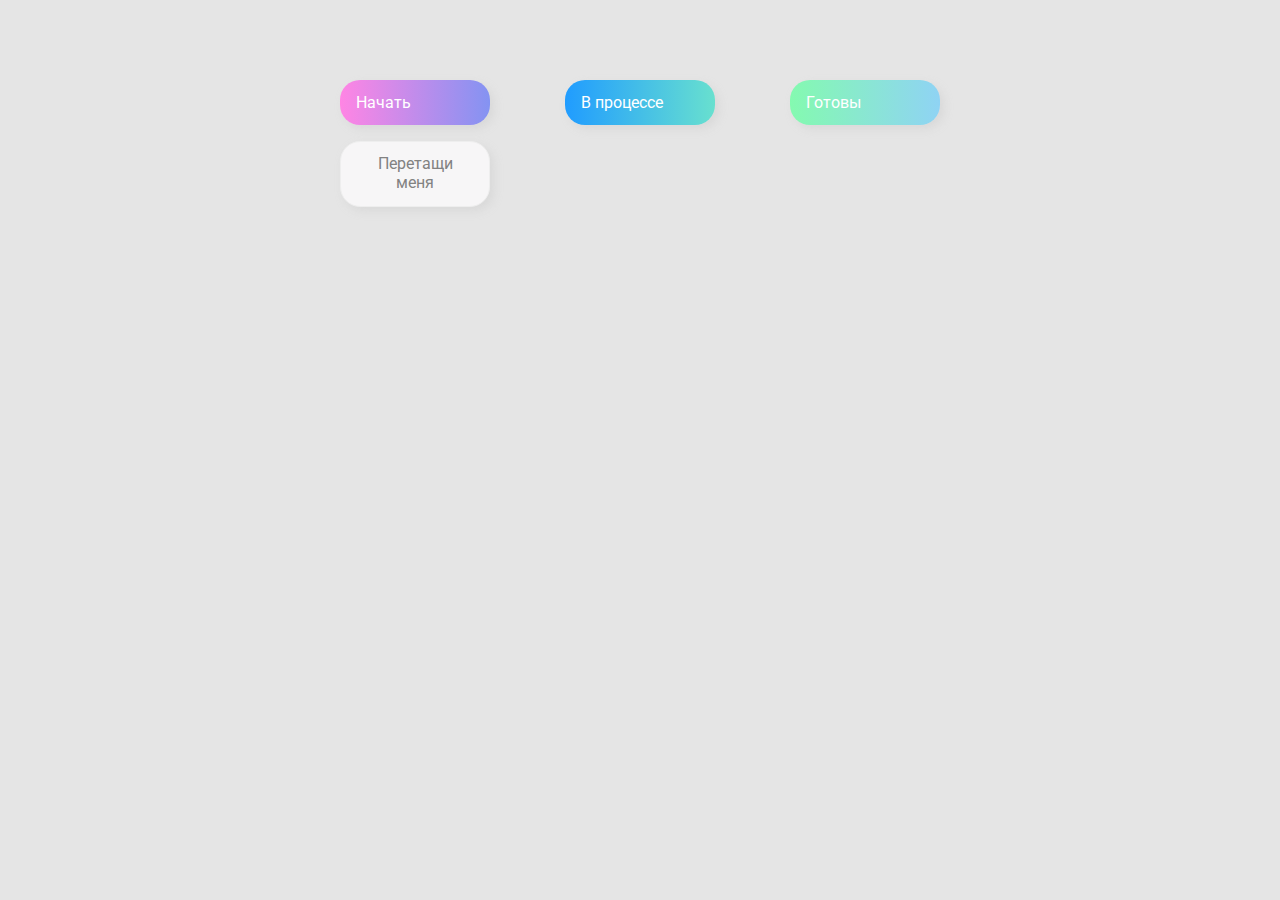
<file: 2_Drag_and_drop/index.html>
<!DOCTYPE html>
<html lang="en">
  <head>
    <meta charset="UTF-8" />
    <meta name="viewport" content="width=device-width, initial-scale=1.0" />
    <link rel="stylesheet" href="styles.css" />
    <title>Drag & Drop | Проект 2</title>
  </head>
  <body>
    <div>
      <div class="row">
          <div class="col-header start">Начать</div>
          <div class="col-header progress">В процессе</div>
          <div class="col-header done">Готовы</div>
      </div>

      <div class="row">
        <div class="placeholder">
          <div class="item" draggable="true">Перетащи меня</div>
        </div>
        <div class="placeholder"></div>
        <div class="placeholder"></div>
      </div>
      
    </div>
    <script src="app.js"></script>
  </body>
</html>
</file>
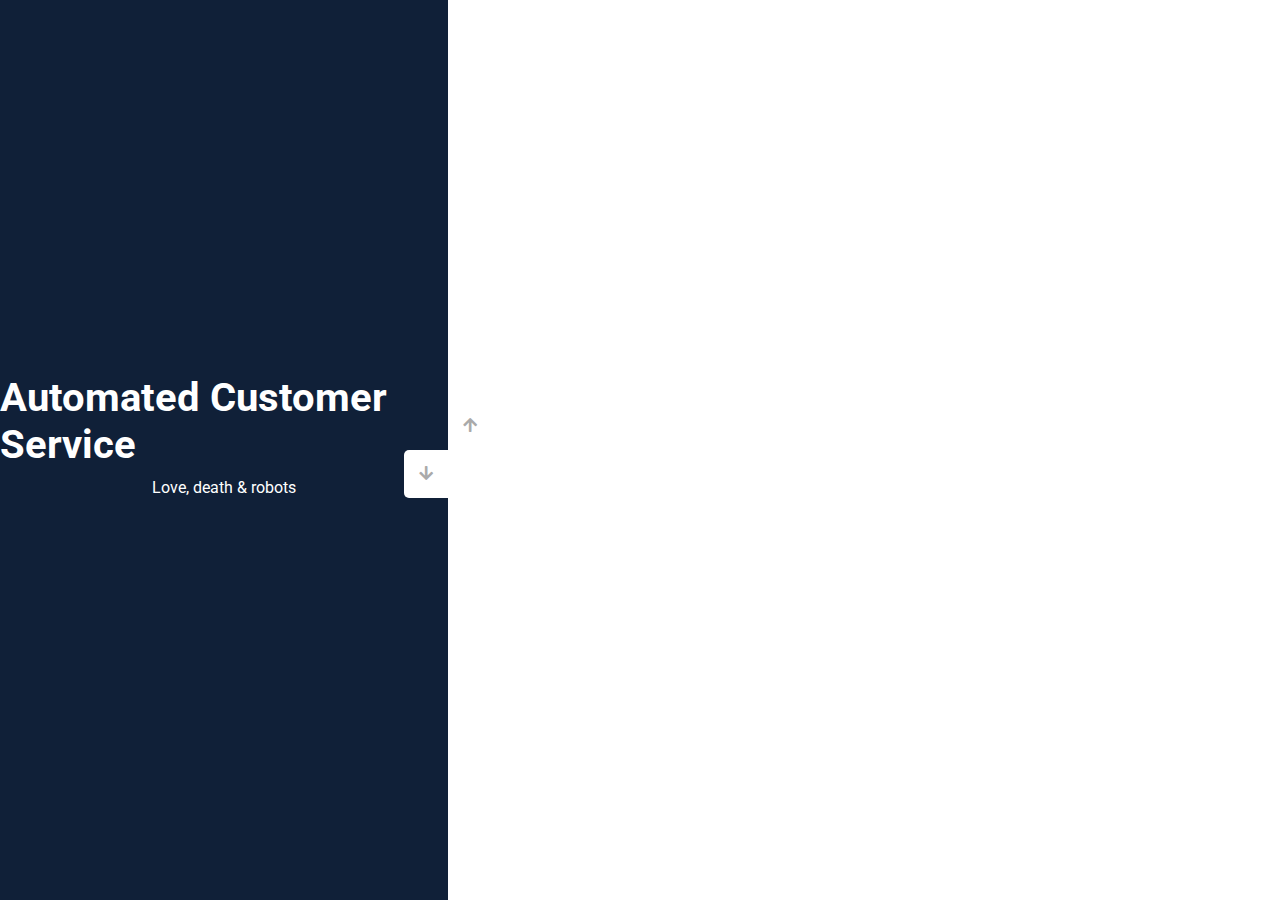
<file: 3_Slider/index.html>
<!DOCTYPE html>
<html lang="en">
  <head>
    <meta charset="UTF-8" />
    <meta name="viewport" content="width=device-width, initial-scale=1.0" />
    <link
      rel="stylesheet"
      href="https://cdnjs.cloudflare.com/ajax/libs/font-awesome/5.15.1/css/all.min.css"
    />
    <link rel="stylesheet" href="style.css" />
    <title>Слайдер | Проект 3</title>
  </head>
  <body>
    <div class="container">
      <div class="sidebar">
        <div style="background: linear-gradient(229.99deg, #9CADBE -50%, #FA9842 145%);">
          <h1>Snow in the desert</h1>
          <p>Love, death & robots</p>
        </div>
        <div style="background: linear-gradient(215.32deg, #C99E63 -1%, #7E412B 124%);">
          <h1>Life Hutch</h1>
          <p>Love, death & robots</p>
        </div>
        <div style="background: linear-gradient(221.87deg, #E9D0B3 1%, #6AC6D5 128%);">
          <h1>Zima Blue</h1>
          <p>Love, death & robots</p>
        </div>
        <div style="background: linear-gradient(220.16deg, #102038 -8%, #102038 138%);">
          <h1>Automated Customer Service</h1>
          <p>Love, death & robots</p>
        </div>
      </div>
      <div class="main-slide">
        <div
          style="
            background-image: url('https://images.unsplash.com/photo-1488590528505-98d2b5aba04b?ixid=MnwxMjA3fDB8MHxwaG90by1wYWdlfHx8fGVufDB8fHx8&ixlib=rb-1.2.1&auto=format&fit=crop&w=1950&q=80');
          "
        ></div>
        <div
          style="
            background-image: url('https://images.unsplash.com/photo-1519389950473-47ba0277781c?ixid=MnwxMjA3fDB8MHxwaG90by1wYWdlfHx8fGVufDB8fHx8&ixlib=rb-1.2.1&auto=format&fit=crop&w=1950&q=80');
          "
        ></div>
        <div
          style="
            background-image: url('https://images.unsplash.com/photo-1515378791036-0648a3ef77b2?ixid=MnwxMjA3fDB8MHxwaG90by1wYWdlfHx8fGVufDB8fHx8&ixlib=rb-1.2.1&auto=format&fit=crop&w=1050&q=80');
          "
        ></div>
        <div
          style="
            background-image: url('https://images.unsplash.com/photo-1497493292307-31c376b6e479?ixid=MnwxMjA3fDB8MHxwaG90by1wYWdlfHx8fGVufDB8fHx8&ixlib=rb-1.2.1&auto=format&fit=crop&w=1051&q=80');
          "
        ></div>
      </div>
      <div class="controls">
        <button class="down-button">
          <i class="fas fa-arrow-down"></i>
        </button>
        <button class="up-button">
          <i class="fas fa-arrow-up"></i>
        </button>
      </div>
    </div>
    <script src="app.js"></script>
  </body>
</html>
</file>
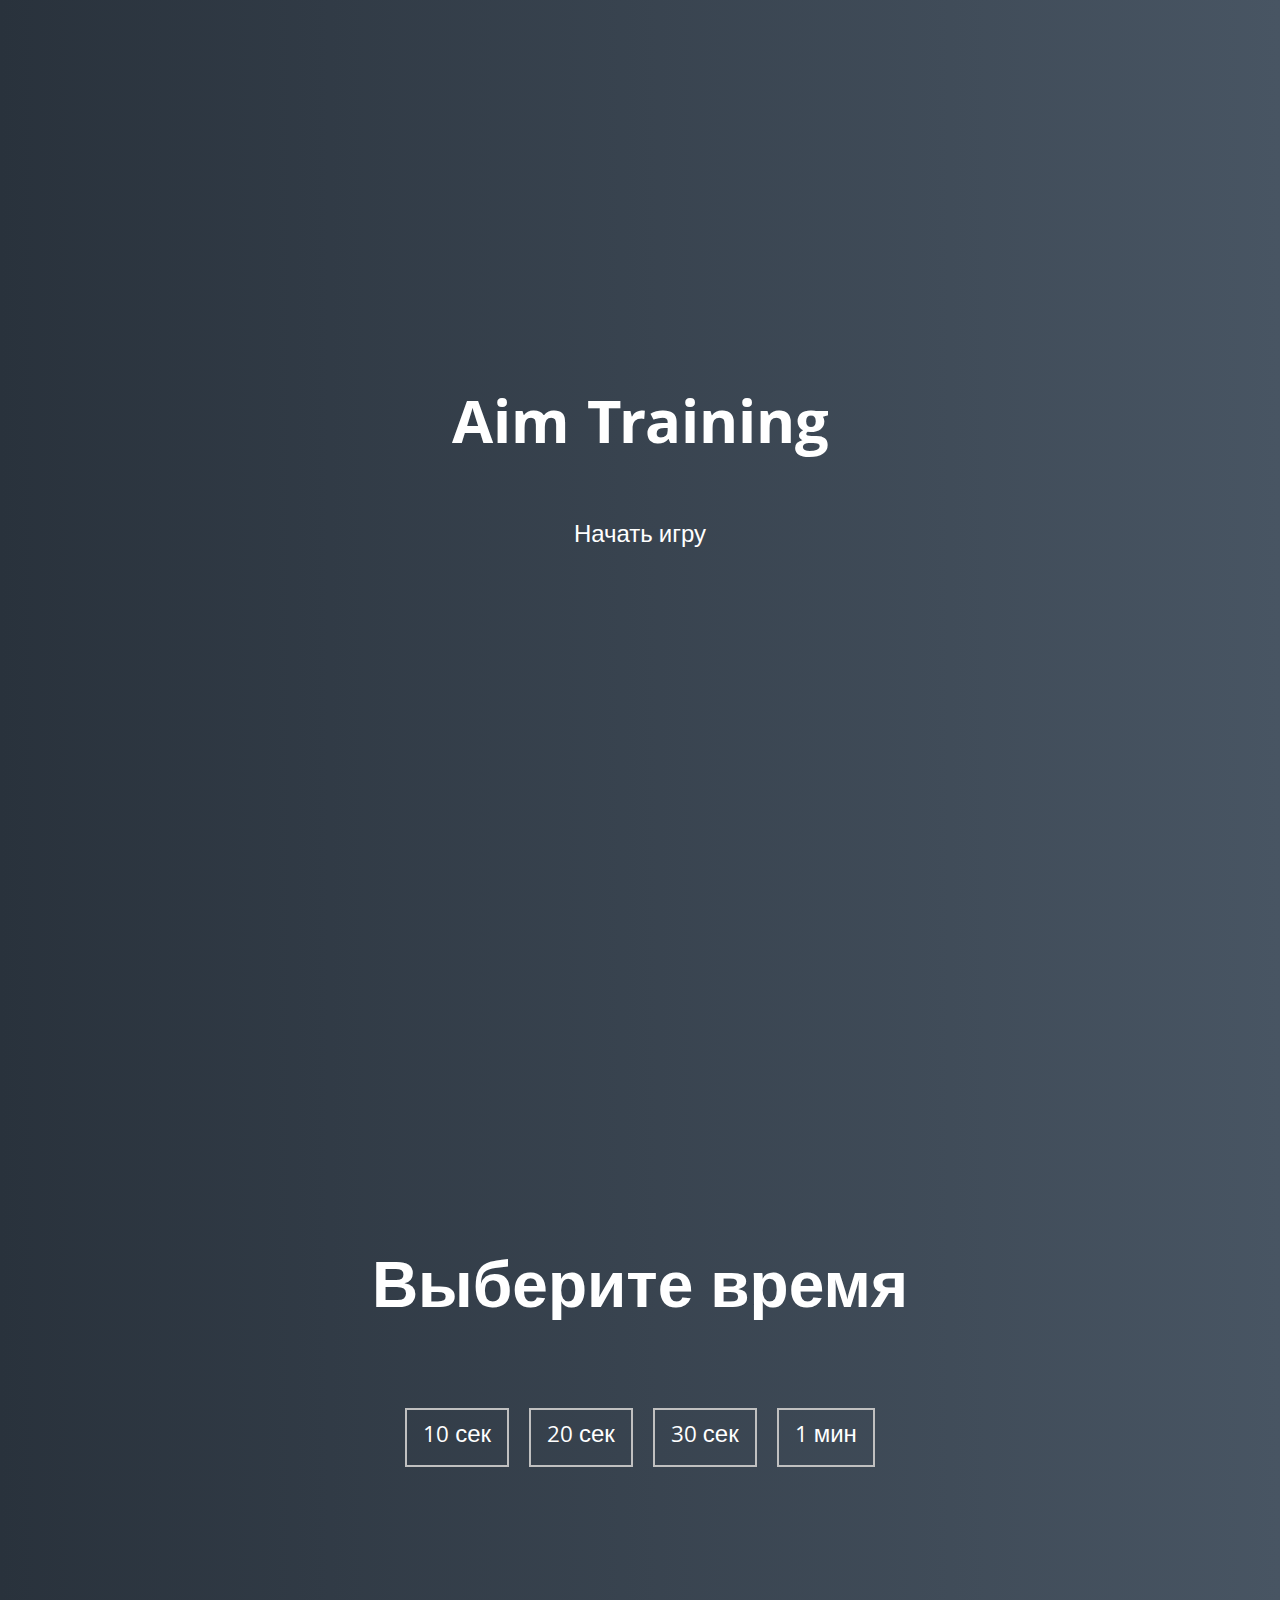
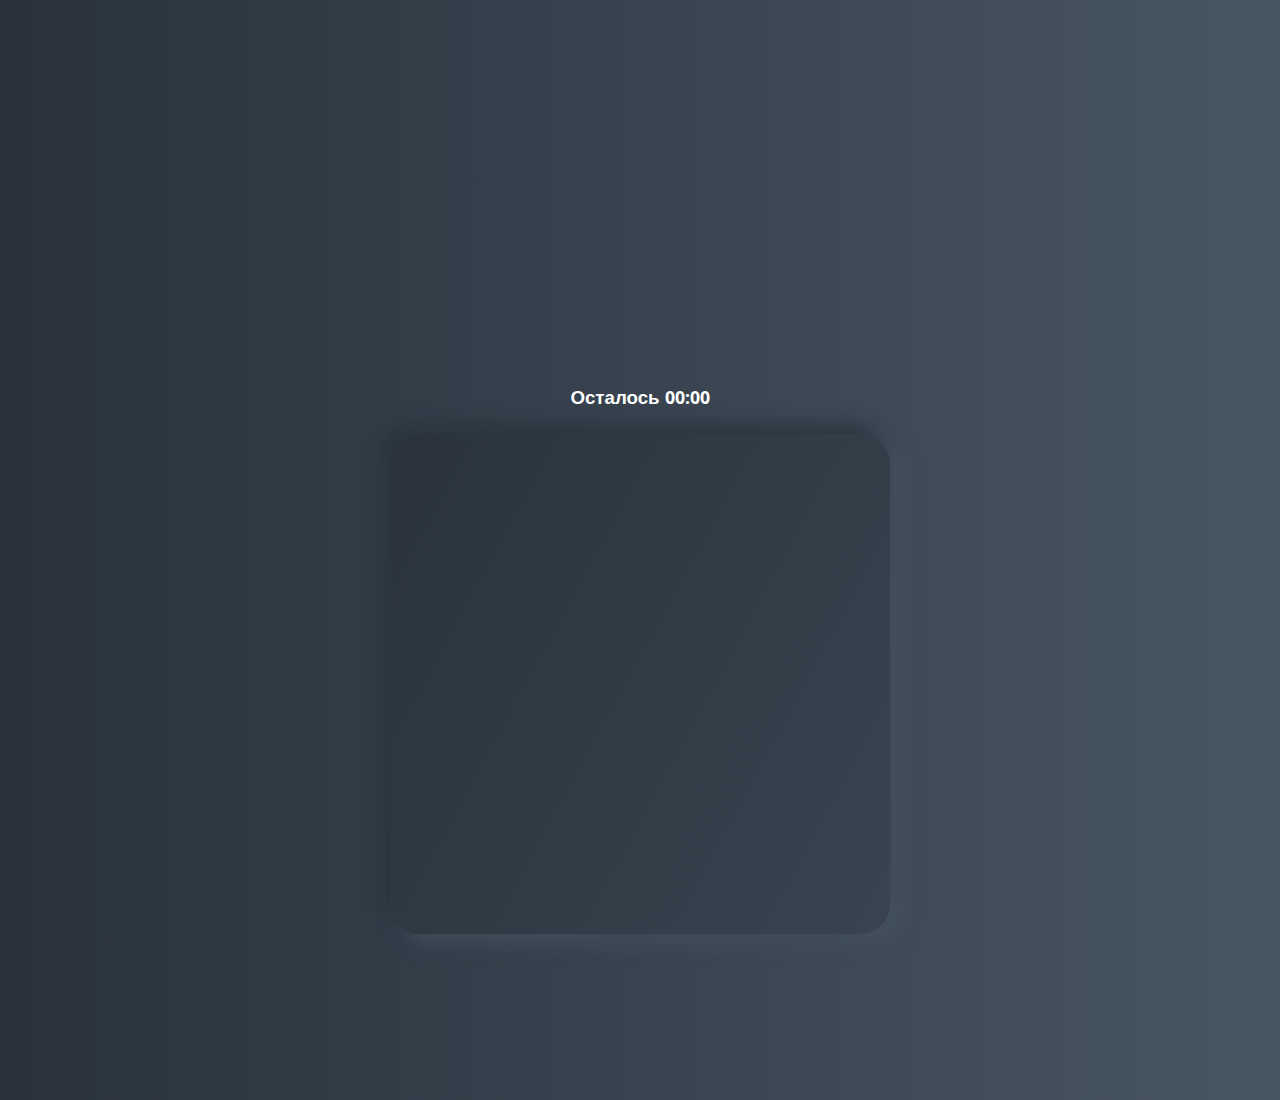
<file: 5_Aim-game/index.html>
<!DOCTYPE html>
<html lang="en">
  <head>
    <meta charset="UTF-8" />
    <meta name="viewport" content="width=device-width, initial-scale=1.0" />
    <link rel="stylesheet" href="styles.css" />
    <title>Aim Training | Проект 5</title>
  </head>
  <body>
    <div class="screen">
      <h1>Aim Training</h1>
      <a href="#" class="start" id="start">Начать игру</a>
    </div>

    <div class="screen">
      <h1>Выберите время</h1>
      <ul class="time-list" id="time-list">
        <li>
          <button class="time-btn" data-time="10">
            10 сек
          </button>
        </li>
        <li>
          <button class="time-btn" data-time="20">
            20 сек
          </button>
        </li>
        <li>
          <button class="time-btn" data-time="30">
            30 сек
          </button>
        </li>
        <li>
        <button class="time-btn" data-time="60">
          1 мин
        </button>
        </li>
      </ul>
    </div>

    <div class="screen">
      <h3>Осталось <span id="time">00:00</span></h3>
      <div class="board" id="board"></div>
    </div>
    <script src="app.js"></script>
  </body>
</html>
</file>
<file: 2_Drag_and_drop/styles.css>
@import url('https://fonts.googleapis.com/css?family=Roboto&display=swap');

* {
  box-sizing: border-box;
}

body {
  font-family: 'Roboto', sans-serif;
  background-color: #e5e5e5;
  display: flex;
  padding-top: 5rem;
  justify-content: center;
  overflow: hidden;
  margin: 0;
}

.row {
  display: flex;
  width: 600px;
  justify-content: space-between;
  margin-bottom: 1rem;
}

.col-header {
  width: 150px;
  box-shadow: 4px 4px 9px rgba(198, 198, 198, 0.36);
  border-radius: 20px;
  padding: 0.8rem 1rem;
  color: #fff;
}

.item {
  width: 150px;
  height: 66px;
  border: 1px solid #eee;
  box-shadow: 4px 4px 9px rgba(198, 198, 198, 0.36);
  border-radius: 20px;
  background: #f7f6f7;
  padding: 0.8rem 1rem;
  color: #828282;
  text-align: center;
  cursor: grab;
}

.item:active {
  cursor: grabbing;
}

.placeholder {
  width: 150px;
  height: 66px;
}

.start {
  background: linear-gradient(90deg, #ff85e4 0%, #229efd 179.25%);
}

.progress {
  background: linear-gradient(90deg, #209cff 0%, #68e0cf 100%);
}

.done {
  background: linear-gradient(90deg, #84fab0 0%, #8fd3f4 100%);
}

.hold {
  border: 5px solid #eee;
}

.hide {
  display: none;
}

.hovered {
  border-top: 2px solid #8ed7ed;
}
</file>
<file: 3_Slider/style.css>
@import url('https://fonts.googleapis.com/css?family=Roboto&display=swap');

* {
  box-sizing: border-box;
  margin: 0;
  padding: 0;
}

body {
  font-family: 'Roboto', sans-serif;
  height: 100vh;
}

.container {
  position: relative;
  overflow: hidden;
  width: 100vw;
  height: 100vh;
}

.sidebar {
  height: 100%;
  width: 35%;
  position: absolute;
  top: 0;
  left: 0;
  transition: transform 0.5s ease-in-out;
}

.sidebar > div {
  height: 100%;
  width: 100%;
  display: flex;
  flex-direction: column;
  align-items: center;
  justify-content: center;
  color: #fff;
}

.sidebar h1 {
  font-size: 40px;
  margin-bottom: 10px;
  margin-top: -30px;
}

.main-slide {
  height: 100%;
  position: absolute;
  top: 0;
  left: 35%;
  width: 65%;
  transition: transform 0.5s ease-in-out;
}

.main-slide > div {
  background-repeat: no-repeat;
  background-size: cover;
  background-position: center center;
  height: 100%;
  width: 100%;
}

button {
  background-color: #fff;
  border: none;
  color: #aaa;
  cursor: pointer;
  font-size: 16px;
  padding: 15px;
}

button:hover {
  color: #222;
}

button:focus {
  outline: none;
}

.container .controls button {
  position: absolute;
  left: 35%;
  top: 50%;
  z-index: 100;
}

.container .controls .down-button {
  transform: translateX(-100%);
  border-top-left-radius: 5px;
  border-bottom-left-radius: 5px;
}

.container .controls .up-button {
  transform: translateY(-100%);
  border-top-right-radius: 5px;
  border-bottom-right-radius: 5px;
}
</file>
<file: 5_Aim-game/styles.css>
@import url('https://fonts.googleapis.com/css?family=Khula&display=swap');

* {
  box-sizing: border-box;
}

body {
  color: #fff;
  font-family: 'Khula', sans-serif;
  height: 100vh;
  overflow: hidden;
  margin: 0;
  text-align: center;
}

a {
  color: #fff;
  text-decoration: none;
}

a:hover {
  color: #16D9E3;
}

.start {
  font-size: 1.5rem;
}

h1 {
  line-height: 1.4;
  font-size: 4rem;
}

.screen {
  display: flex;
  flex-direction: column;
  align-items: center;
  justify-content: center;
  height: 100vh;
  width: 100vw;
  transition: margin 0.5s ease-out;
  background: linear-gradient(90deg, #29323C 0%, #485563 100%);
}

.screen.up {
  margin-top: -100vh;
}

.time-list {
  display: flex;
  flex-wrap: wrap;
  justify-content: center;
  list-style: none;
  padding: 0;
}

.time-list li {
  margin: 10px;
}

.time-btn {
  background-color: transparent;
  border: 2px solid #C0C0C0;
  color: #fff;
  cursor: pointer;
  font-family: inherit;
  padding: .5rem 1rem;
  font-size: 1.5rem;
}

.time-btn:hover {
  border: 2px solid #16D9E3;
  color: #16D9E3;
}

.hide {
  opacity: 0;
}

.primary {
  color: #16D9E3;
}

.board {
  display: flex;
  justify-content: center;
  align-items: center;
  position: relative;
  width: 500px;
  height: 500px;
  background: linear-gradient(118.38deg, #29323C -4.6%, #485563 200.44%);
  box-shadow: -8px -8px 20px #2A333D, 10px 7px 20px #475462;
  border-radius: 30px;
  overflow: hidden;
}

.circle {
  position: absolute;
  border-radius: 50%;
  cursor: pointer;
}
</file>
